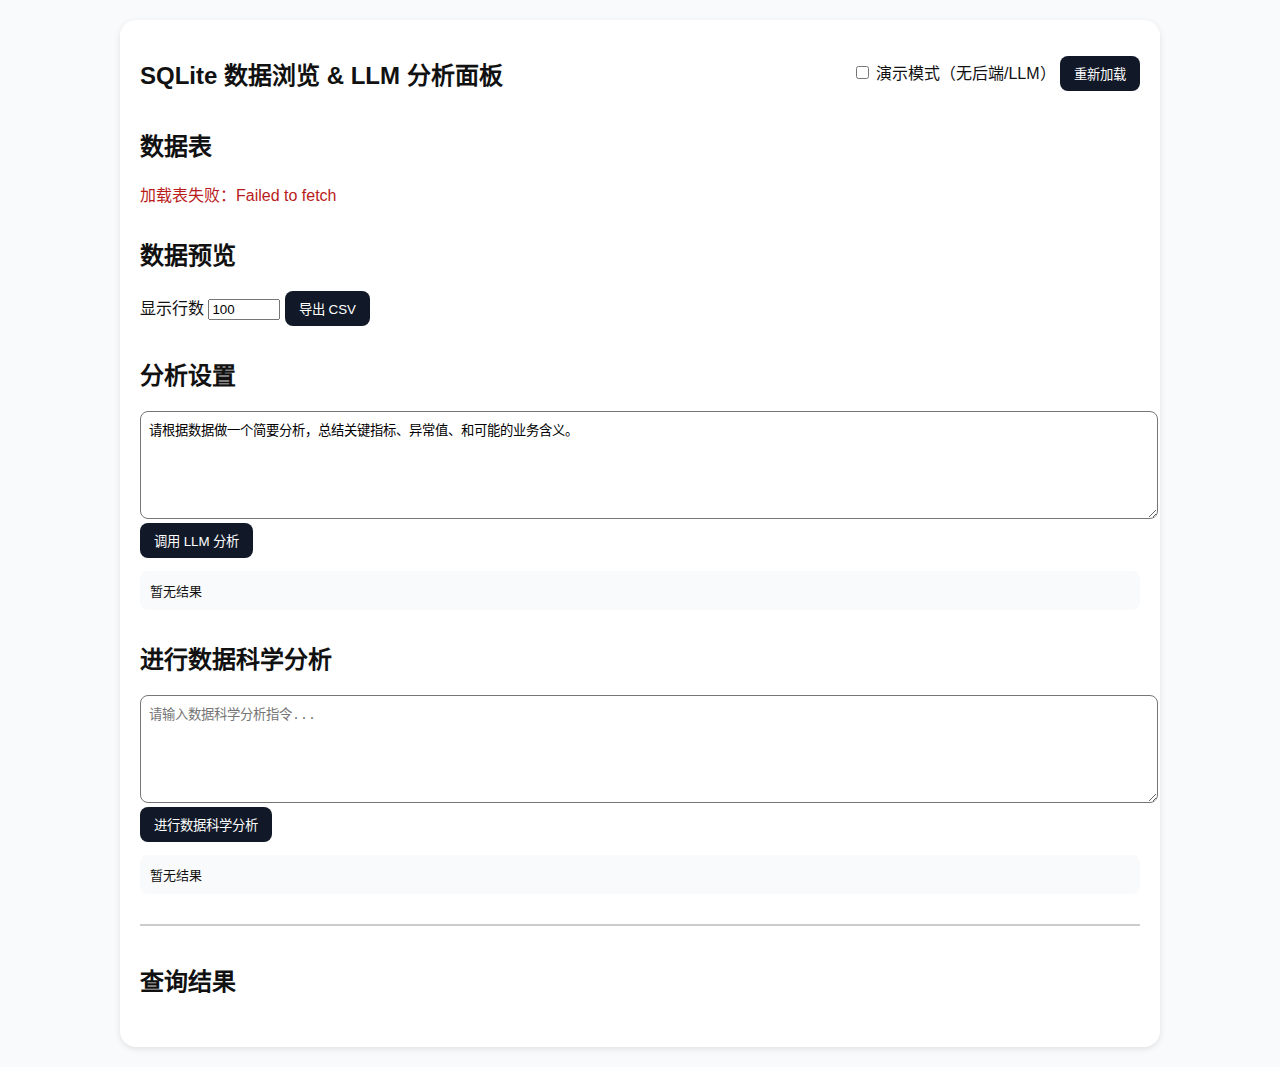
<file: infor_sys/index.html>
<!DOCTYPE html>
<html lang="zh-CN">
<head>
  <meta charset="UTF-8" />
  <title>SQLite 数据浏览 & LLM 分析面板</title>
  <link rel="stylesheet" href="style.css" />
</head>
<body>
  <div class="container">
    <header>
      <h1>SQLite 数据浏览 & LLM 分析面板</h1>
      <div>
        <label>
          <input type="checkbox" id="demoMode" />
          演示模式（无后端/LLM）
        </label>
        <button id="reloadBtn">重新加载</button>
      </div>
    </header>

    <main>
      <section class="tables">
        <h2>数据表</h2>
        <div id="tables"></div>
      </section>

      <section class="data">
        <h2>数据预览</h2>
        <div class="controls">
          <label>显示行数 <input type="number" id="limit" value="100" min="10" max="1000"></label>
          <button id="exportBtn">导出 CSV</button>
        </div>
        <div id="dataContainer"></div>
      </section>

      <section class="analysis">
        <h2>分析设置</h2>
        <textarea id="prompt" rows="6">请根据数据做一个简要分析，总结关键指标、异常值、和可能的业务含义。</textarea>
        <button id="analyzeBtn">调用 LLM 分析</button>
        <pre id="analysisResult">暂无结果</pre>
      </section>
      <!-- 新的按钮和输入框，用于进行数据科学分析 -->
      <section class="data-science-analysis">
        <h2>进行数据科学分析</h2>
        <textarea id="dataSciencePrompt" rows="6" placeholder="请输入数据科学分析指令..."></textarea>
        <button id="dataScienceAnalyzeBtn">进行数据科学分析</button>
        <pre id="dataScienceAnalysisResult">暂无结果</pre>
      </section>

      <section class="llm-results">
        <h2>查询结果</h2>
        <div id="llmQuerySQL" style="white-space: pre-wrap; color: #555;"></div>
        <div id="llmResultContainer"></div>
      </section>

    </main>
  </div>

  <!-- 一定要放在 body 末尾，保证上面元素已渲染 -->
  <script src="main.js"></script>
</body>
</html>
</file>
<file: infor_sys/style.css>
body {
  font-family: Arial, sans-serif;
  background: #f8fafc;
  margin: 0;
  padding: 20px;
  color: #111;
}
.container {
  max-width: 1000px;
  margin: auto;
  background: white;
  padding: 20px;
  border-radius: 16px;
  box-shadow: 0 2px 6px rgba(0,0,0,0.1);
}
header {
  display: flex;
  justify-content: space-between;
  align-items: center;
  margin-bottom: 20px;
}
header h1 {
  font-size: 1.5em;
}
section {
  margin-bottom: 30px;
}
button {
  background: #111827;
  color: white;
  border: none;
  padding: 8px 14px;
  border-radius: 8px;
  cursor: pointer;
}
button:hover {
  background: #1e293b;
}
.controls {
  margin: 10px 0;
}
table {
  border-collapse: collapse;
  width: 100%;
}
th, td {
  border: 1px solid #ddd;
  padding: 8px;
}
thead {
  background: #f1f5f9;
}
textarea {
  width: 100%;
  border-radius: 8px;
  padding: 8px;
}
pre {
  background: #f9fafb;
  padding: 10px;
  border-radius: 8px;
  white-space: pre-wrap;
}
.llm-results {
  margin-top: 1.5em;
  padding-top: 1em;
  border-top: 2px solid #ccc;
}
.llm-results table {
  margin-top: 0.5em;
  border-collapse: collapse;
  width: 100%;
}
.llm-results th,
.llm-results td {
  border: 1px solid #ddd;
  padding: 0.4em;
  text-align: left;
}
</file>
